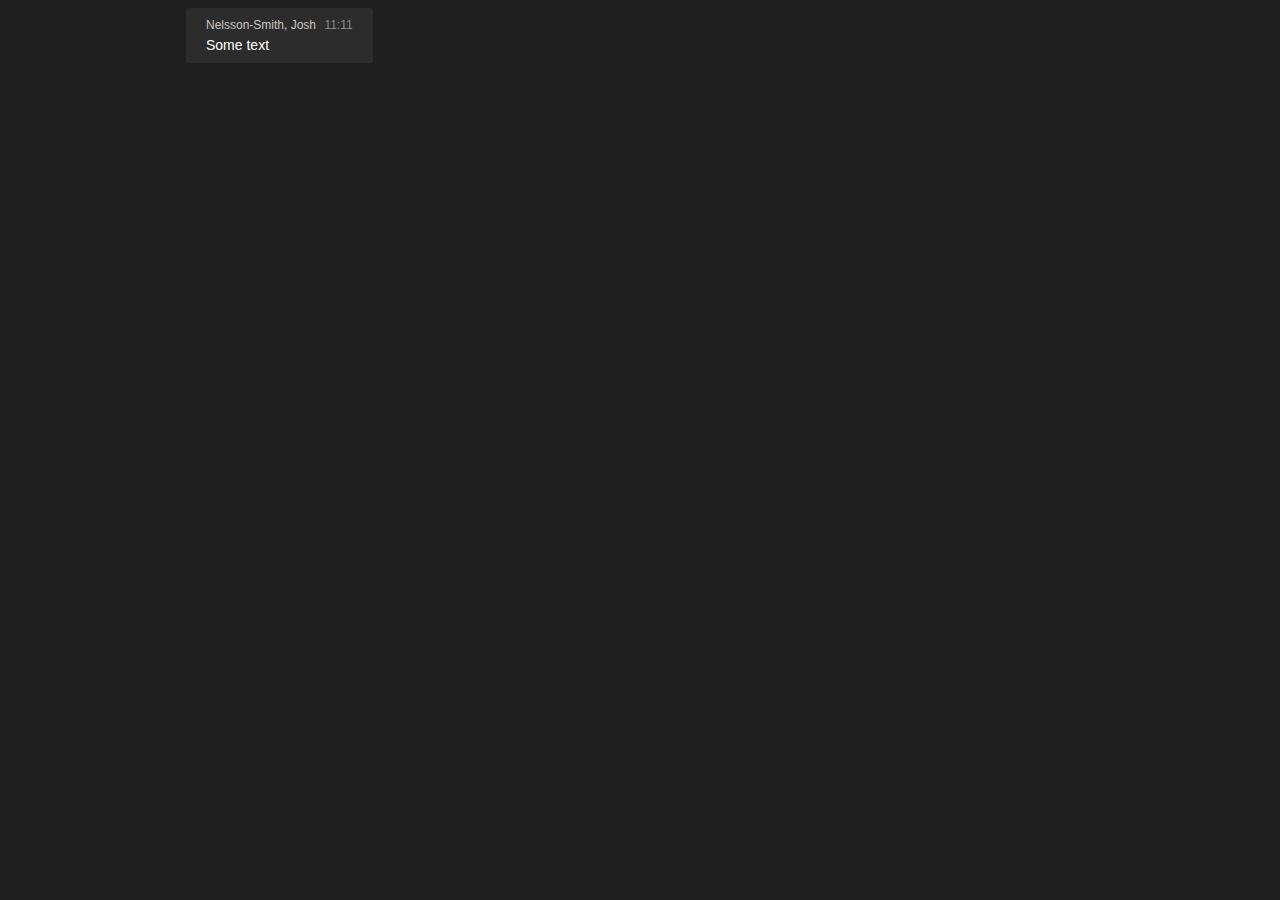
<file: steps/1. Hardcoded Styling/index.html>
<!doctype html>
<html lang="en">
    <head>
        <meta charset="utf-8">
        <title>Web Components Demo</title>
        <meta name="description" content="">
        <meta name="viewport" content="width=device-width, initial-scale=1">
        <link rel="stylesheet" href="styles.css">
    </head>

    <body>
        <script type="text/javascript" src="./ChatMessage.js"></script>
        <main>
            <div class="layout">
                <section class="chat-container">
                    <chat-message name="Nelsson-Smith, Josh" message="Hello world!"></chat-message>
                </section>
            </div>
        </main>
    </body>
</html>
</file>
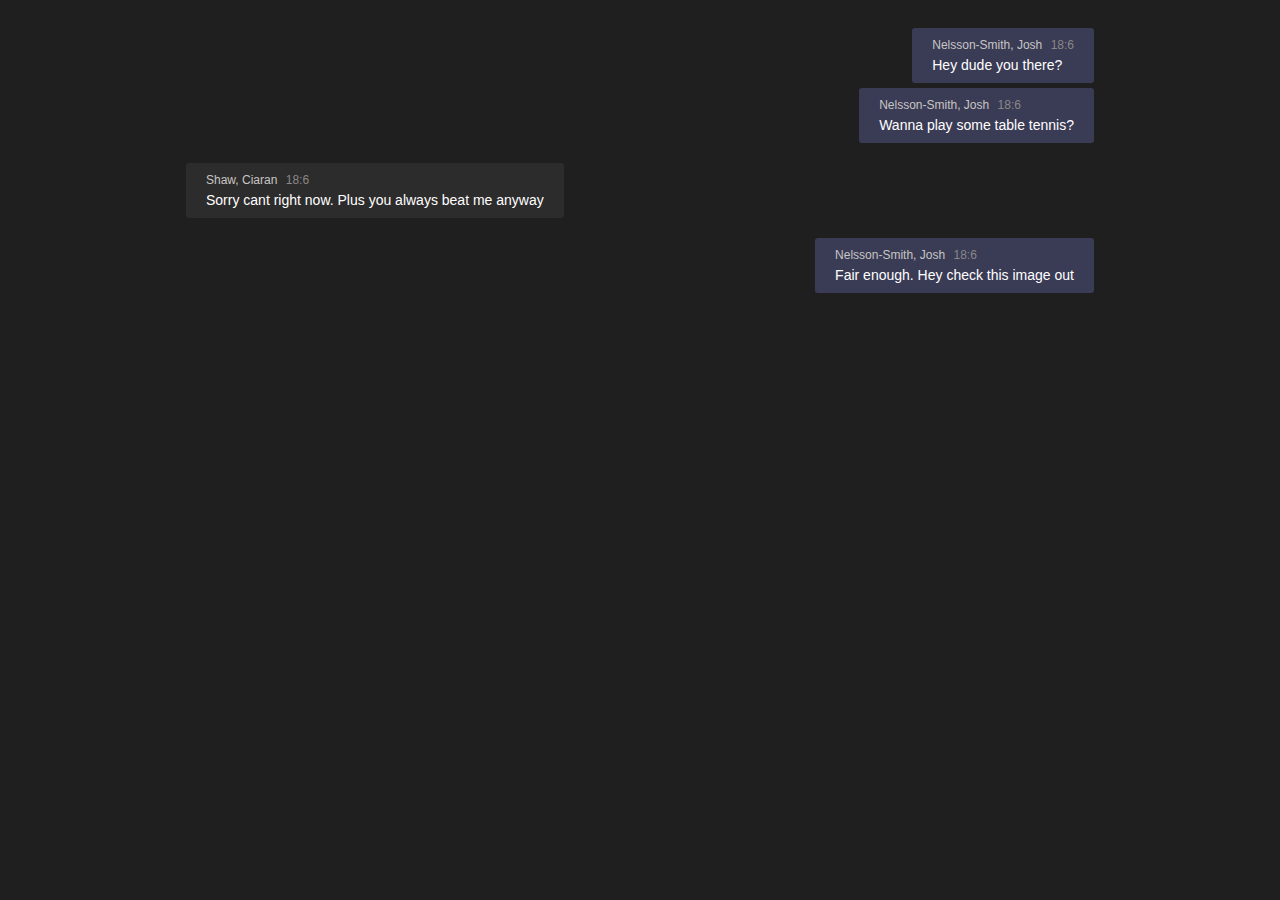
<file: steps/3. Customising Styling/index.html>
<!doctype html>
<html lang="en">
    <head>
        <meta charset="utf-8">
        <title>Web Components Demo</title>
        <meta name="description" content="">
        <meta name="viewport" content="width=device-width, initial-scale=1">
        <link rel="stylesheet" href="styles.css">
    </head>

    <body>
        <script type="text/javascript" src="./ChatMessage.js"></script>
        <main>
            <div class="layout">
                <section class="chat-container">
                        <chat-message sent name="Nelsson-Smith, Josh" message="Hey dude you there?"></chat-message>
                        <chat-message sent name="Nelsson-Smith, Josh" message="Wanna play some table tennis?"></chat-message>
                        <chat-message name="Shaw, Ciaran" message="Sorry cant right now. Plus you always beat me anyway"></chat-message> 
                        <chat-message sent name="Nelsson-Smith, Josh" message="Fair enough. Hey check this image out"></chat-message>
                </section>
            </div>
        </main>
    </body>
</html>
</file>
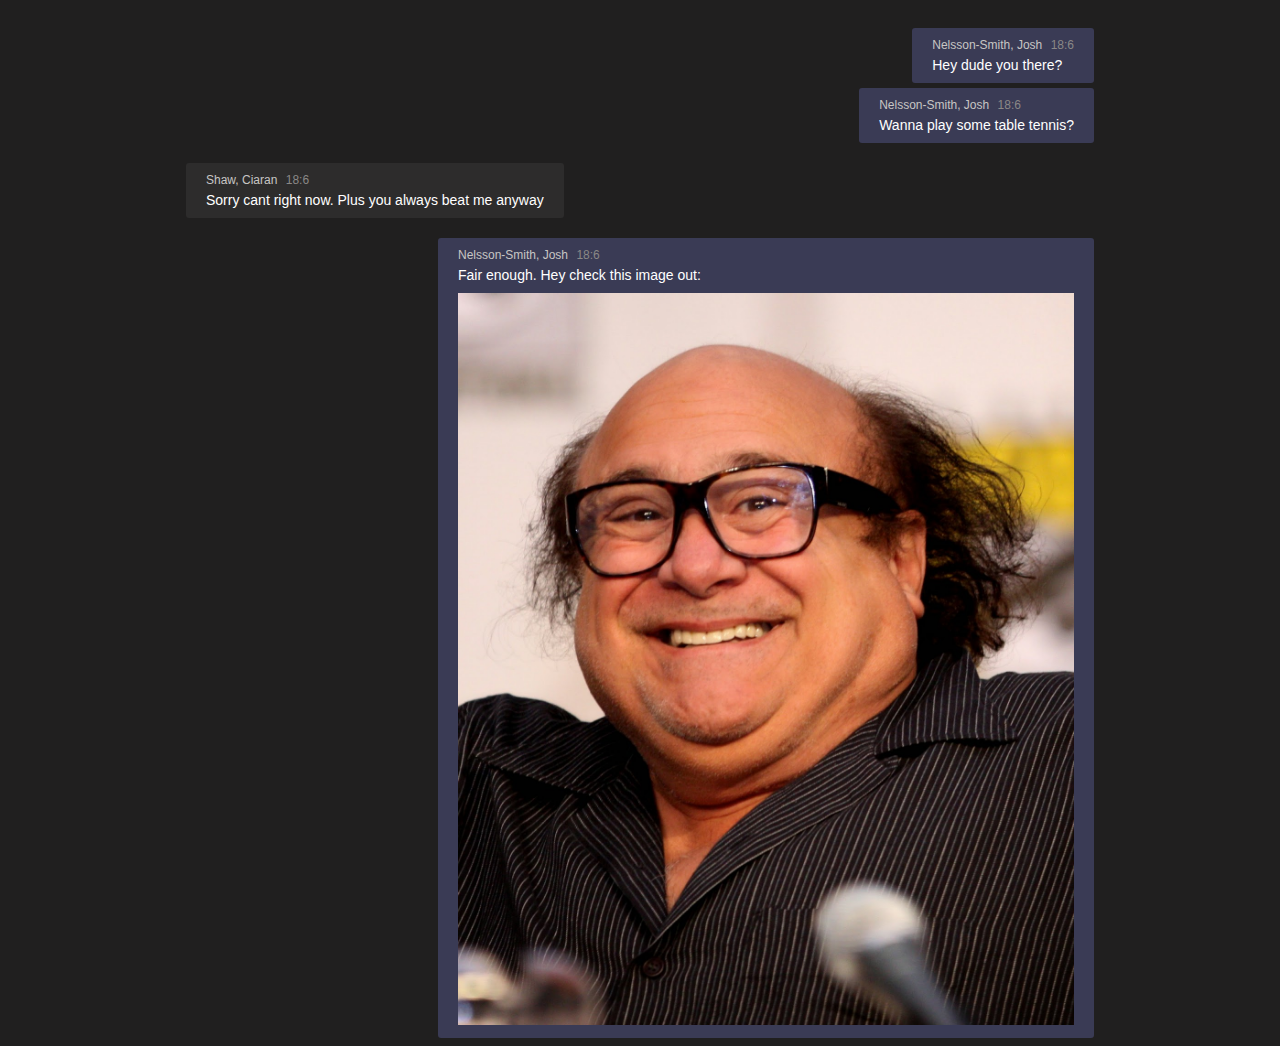
<file: steps/5. Final Product/index.html>
<!doctype html>
<html lang="en">
    <head>
        <meta charset="utf-8">
        <title>Web Components Demo</title>
        <meta name="description" content="">
        <meta name="viewport" content="width=device-width, initial-scale=1">
        <link rel="stylesheet" href="styles.css">
    </head>

    <body>
        <script type="text/javascript" src="./ChatMessage.js"></script>
        <main>
            <div class="layout">
                <section class="chat-container">
                    <chat-message sent name="Nelsson-Smith, Josh">
                        <p>Hey dude you there?</p>
                    </chat-message>
                    <chat-message sent name="Nelsson-Smith, Josh">
                        <p>Wanna play some table tennis?</p>
                    </chat-message>
                    <chat-message name="Shaw, Ciaran">
                        <p>Sorry cant right now. Plus you always beat me anyway</p>
                    </chat-message> 
                    <chat-message sent name="Nelsson-Smith, Josh">
                        <p>Fair enough. Hey check this image out:</p>
                        <img src="important-img.jpg">
                    </chat-message>
                </section>
            </div>
        </main>
    </body>
</html>
</file>
<file: steps/1. Hardcoded Styling/styles.css>
body {
    background-color: #201F1F;
}

p {
    margin: 0;
    font-family: sans-serif;
}
main {
    width: 100%;
    position: relative;
    
}

.layout {
    display: flex;
    width: 100%;
    flex-direction: column;
    justify-content: center;
    align-items: center;
}

.chat-container {
    max-width: 908px;
    width: 100%;
}
</file>
<file: steps/3. Customising Styling/styles.css>
body {
    background-color: #201F1F;
}

p {
    margin: 0;
    font-family: sans-serif;
}
main {
    width: 100%;
    position: relative;
    
}

.layout {
    display: flex;
    width: 100%;
    flex-direction: column;
    justify-content: center;
    align-items: center;
}

.chat-container {
    max-width: 908px;
    width: 100%;
}

chat-message {
    float: left;
    clear: both;
    margin-top: 20px;
    max-width: 656px;
}

chat-message[sent] {
    float: right;
    --background-color: #3A3B55;
}

chat-message[sent] + chat-message[sent] {
    margin-top: 5px;
}
</file>
<file: steps/5. Final Product/styles.css>
body {
    background-color: #201F1F;
}

p {
    margin: 0;
    font-family: sans-serif;
}

p + img {
    margin-top: 10px;
}

main {
    width: 100%;
    position: relative;
    
}

.layout {
    display: flex;
    width: 100%;
    flex-direction: column;
    justify-content: center;
    align-items: center;
}

.chat-container {
    max-width: 908px;
    width: 100%;
}

chat-message {
    float: left;
    clear: both;
    margin-top: 20px;
    max-width: 656px;
}

chat-message[sent] {
    float: right;
    --background-color: #3A3B55;
}

chat-message[sent=false] + chat-message {
    margin-top: 5px;
}

chat-message[sent] + chat-message[sent] {
    margin-top: 5px;
}
</file>
